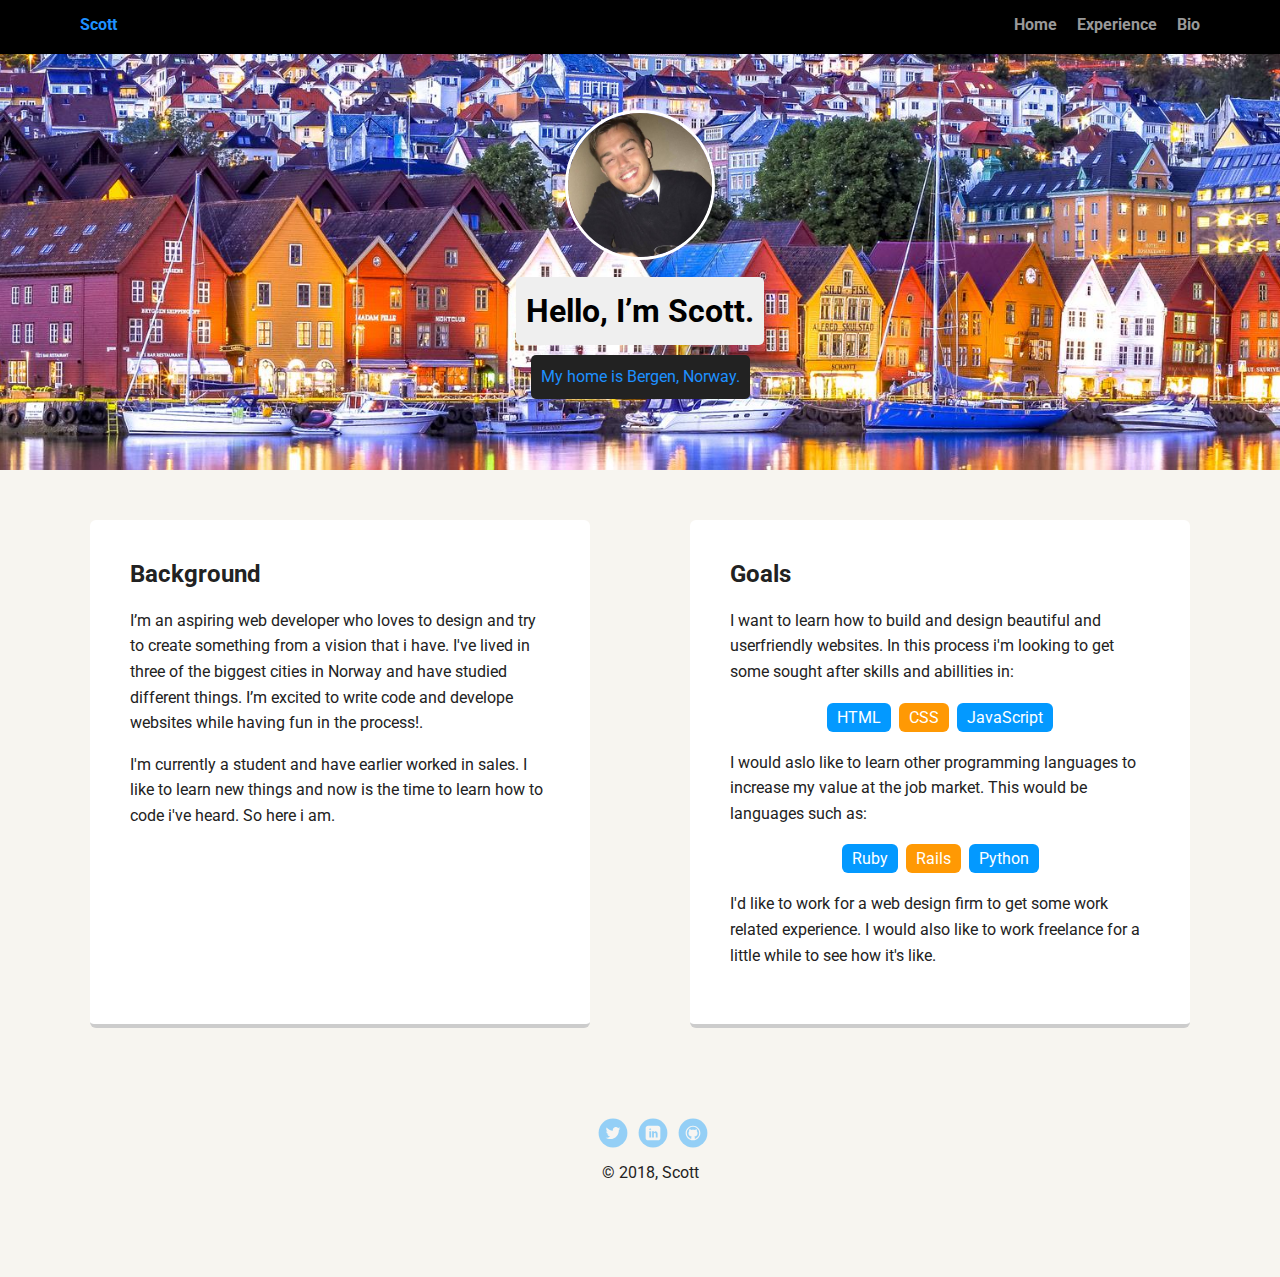
<file: index.html>
<!doctype html>
<html lang="en">
<head>
  <meta charset="utf-8">
  <title>Scott's Profile</title>
  <meta name="viewport" content="width=device-width, initial-scale=1.0">
  <link rel="stylesheet" href="styles.css">
  <link href="https://fonts.googleapis.com/css?family=Muli%7CRoboto:400,300,500,700,900" rel="stylesheet"></head>
  <body>

    <div class="main-nav">
        <ul class="nav">
          <li class="name">Scott</li>
          <li><a href="index.html">Home</a></li>
          <li><a href="experience.html">Experience</a></li>
          <li><a href="bio.html">Bio</a></li>
        </ul>
    </div>

    <header>
      <img src="images/Scott.jpg" alt="Picture of Scott" class="profile-image">
      <h1 class="tag name">Hello, I’m Scott.</h1>
      <p class="tag location">My home is Bergen, Norway.</p>
    </header>

    <main class="flex">
      <div class="card">
        <h2>Background</h2>
        <p>I’m an aspiring web developer who loves to design and try to create something from a vision that i have. I've lived in three of the biggest cities in Norway and have studied different things. I’m excited to write code and develope websites while having fun in the process!.</p>
        <p>I'm currently a student and have earlier worked in sales. I like to learn new things and now is the time to learn how to code i've heard. So here i am.</p>
      </div>

      <div class="card">
        <h2>Goals</h2>
        <p>I want to learn how to build and design beautiful and userfriendly websites. In this process i'm looking to get some sought after skills and abillities in:</p>
        <ul class="skills">
          <li>HTML</li>
          <li>CSS</li>
          <li>JavaScript</li>
        </ul>
        <p>I would aslo like to learn other programming languages to increase my value at the job market. This would be languages such as:</p>
        <ul class="skills">
          <li>Ruby</li>
          <li>Rails</li>
          <li>Python</li>
        </ul>
        <p>I'd like to work for a web design firm to get some work related experience. I would also like to work freelance for a little while to see how it's like.</p>
      </div>

    </main>
    <footer>
      <ul>
        <li><a href="https://twitter.com/ridleyscottfree?lang=en" target="_blank" class="social twitter">Twitter</a></li>
        <li><a href="https://www.linkedin.com/" target="_blank" class="social linkedin">LinkedIn</a></li>
        <li><a href="https://github.com/Scooterbv" target="_blank" class="social github">Github</a></li>
      </ul>
      <p class="copyright">&copy; 2018, Scott</p>
    </footer>
  </body>
  </html>
</file>
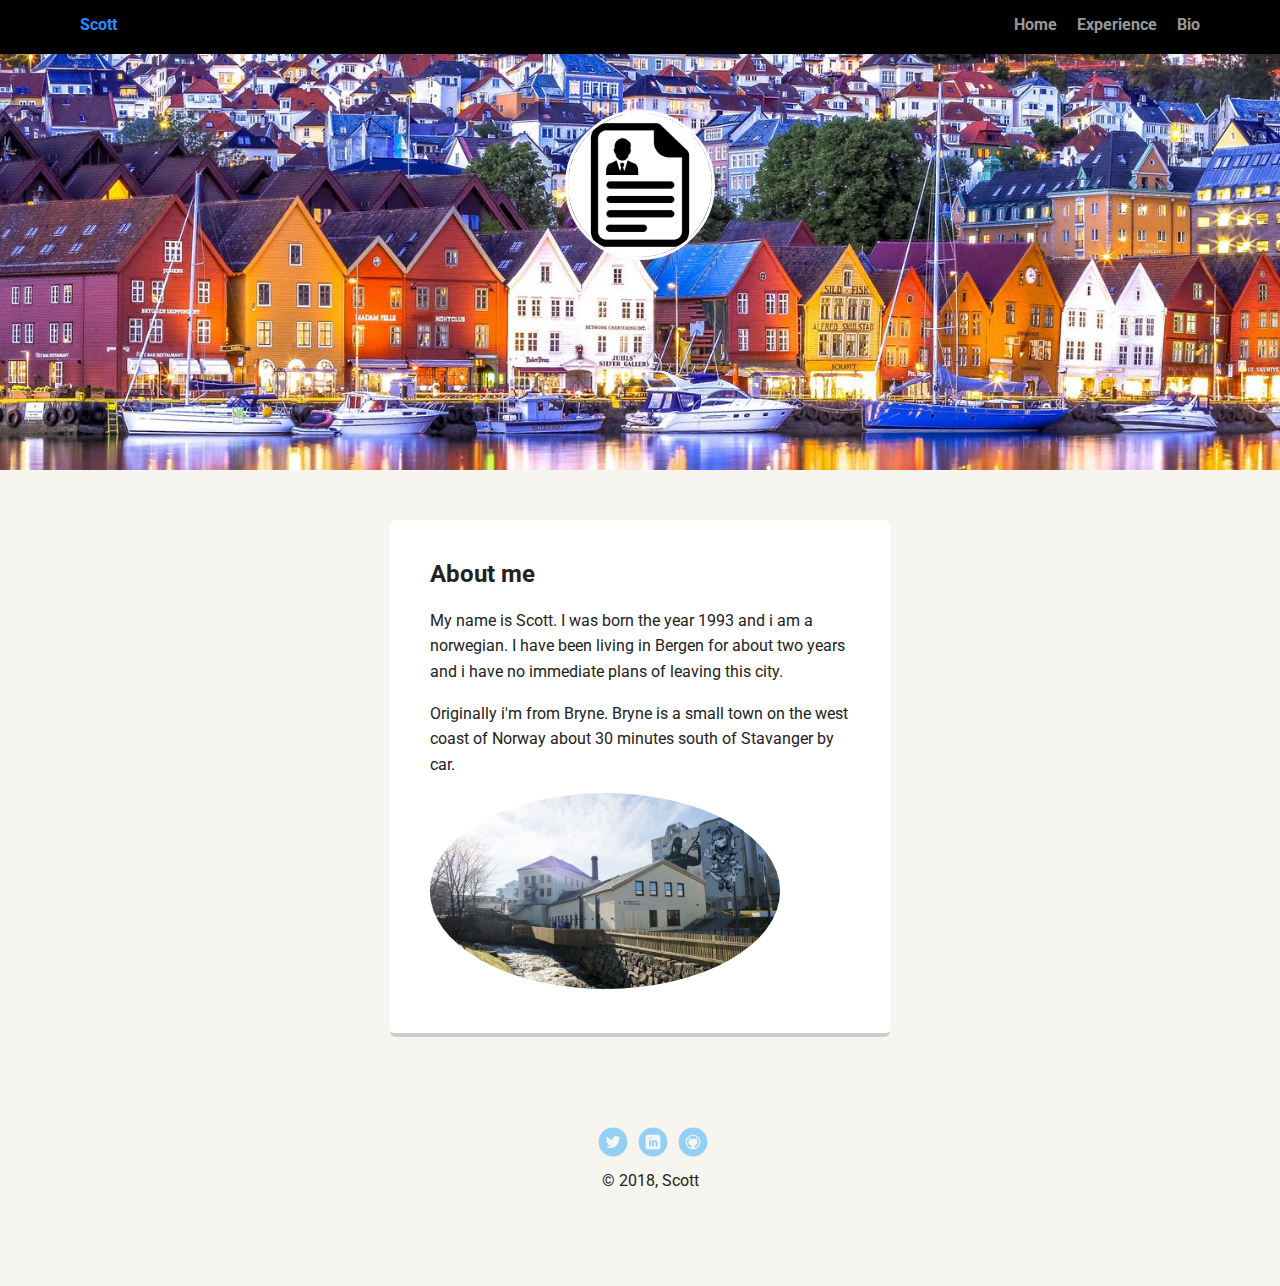
<file: bio.html>
<!doctype html>
<html lang="en">
<head>
  <meta charset="utf-8">
  <title>Scott's Profile</title>
  <meta name="viewport" content="width=device-width, initial-scale=1.0">
  <link rel="stylesheet" href="styles.css">
  <link href="https://fonts.googleapis.com/css?family=Muli%7CRoboto:400,300,500,700,900" rel="stylesheet"></head>
  <body>

    <div class="main-nav">
        <ul class="nav">
          <li class="name">Scott</li>
          <li><a href="index.html">Home</a></li>
          <li><a href="experience.html">Experience</a></li>
          <li><a href="bio.html">Bio</a></li>
        </ul>
    </div>

    <header>
      <img src="images/bio.jpg" alt="Picture of Scott" class="profile-image">
    </header>

    <main class="flex">
      <div class="card">
        <h2>About me</h2>
        <p>My name is Scott. I was born the year 1993 and i am a norwegian. I have been living in Bergen for about two years and i have no immediate plans of leaving this city.
        <p>Originally i'm from Bryne. Bryne is a small town on the west coast of Norway about 30 minutes south of Stavanger by car.</p>
        <a href="https://no.wikipedia.org/wiki/Bryne" target="_blank"><img src="images/bryne.jpg" alt="Picture of Bryne" id="bryne" title="Bryne"></a>
      </div>

    </main>
    <footer>
      <ul>
        <li><a href="https://twitter.com/ridleyscottfree?lang=en" target="_blank" class="social twitter">Twitter</a></li>
        <li><a href="https://www.linkedin.com/" target="_blank" class="social linkedin">LinkedIn</a></li>
        <li><a href="https://github.com/Scooterbv" target="_blank" class="social github">Github</a></li>
      </ul>
      <p class="copyright">&copy; 2018, Scott</p>
    </footer>
  </body>
  </html>
</file>
<file: styles.css>
/* Global Layout Set-up */
* {
  box-sizing: border-box;
}

body {
  margin: 0;
  padding: 0;
  text-align: center;
  font-family: 'Roboto', sans-serif;
  color: #222;
  background: #f7f5f0;
}
/* Link Styles */

a {
  text-decoration: none;
  color: #999;
}
a:hover {
  color: #6633ff;
}

/* Section Styles */

.main-nav {
  width: 100%;
  background: black;
  min-height: 30px;
  padding: 10px;
  position: fixed;
  text-align: center;
}
.nav {
  display: flex;
  justify-content: space-around;
  font-weight: 700;
  list-style-type: none;
  margin: 0 auto;
  padding: 0;
}

.nav .name {
    display: block;
    margin-right: auto;
    color: 	#1E90FF;
}
.nav li {
  padding: 5px 10px 10px 10px;
}
.nav a {
  transition: all .5s;
}
.nav a:hover {
  color: #ff9904;
}

header {
  text-align: center;
  background: url('images/bergen.jpg') no-repeat top center ;
  background-size: cover;
  overflow: hidden;
  padding-top: 60px;
}
header {
  line-height: 1.5;
}
header .profile-image {
  margin-top: 50px;
  width: 150px;
  height: 150px;
  border-radius: 50%;
  border: 3px solid white;
  transition: all .5s;
}
header .profile-image:hover {
  transform: scale(1.5) rotate(3deg);
}
.tag {
  background-color: #efefef;
  color: black;
  padding: 10px;
  border-radius: 5px;
  display: table;
  margin: 10px auto;
}
.location {
  background-color: #222;
  color: 	#1E90FF;
}
.card {
  margin: 30px;
  padding: 20px 40px 40px;
  max-width: 500px;
  text-align: left;
  background: #fff;
  border-bottom: 4px solid #ccc;
  border-radius: 6px;
  transition: all .5s;
}
.card:hover {
  border-color: purple;
}

ul.skills {
  padding: 0;
  text-align: center;
}

.skills li {
  border-radius: 6px;
  display: inline-block;
  background: #ff9904;
  color: white;
  padding: 5px 10px;
  margin: 2px;
}

.skills li:nth-child(odd) {
  background: #0399ff;
}

footer {
  width: 100%;
  min-height: 30px;
  padding: 20px 0 40px 20px;
}

footer .copyright {
  top: -8px;
  font-size: .75em;
}

footer ul {
  list-style-type: none;
  margin: 0;
  padding: 0;
}

footer ul li {
  display: inline-block;
}

a.social {
  display: inline-block;
  text-indent: -9999px;
  margin-left: 5px;
  width: 30px;
  height: 30px;
  background-size: 30px 30px;
  opacity: .4;
  transition: all .5s;
}
a.twitter {
  background-image: url(images/twitter.svg);
}
a.linkedin {
  background-image: url(images/linkedin.svg);
}
a.github {
  background-image: url(images/github.svg);
}
a.social:hover {
  opacity: 1;
}
.clearfix {
  clear: both;
}

#bryne {
  border-radius: 50%;
  width: 350px;

}

/* Styles for larger screens */
@media screen and (min-width: 720px) {

  .flex {
      display: -ms-flexbox;      /* TWEENER - IE 10 */
      display: flex;
      max-width: 1200px;
      -ms-flex-pack: distribute;
      justify-content: space-around;
      margin: 0 auto;
  }

  header {
    min-height: 470px;
  }

  .nav {
    max-width: 1200px;
    padding: 0 30px;
  }


  main {
    padding-top: 20px;
  }

  main p {
    line-height: 1.6em;
  }

  footer {
    font-size: 1.3em;
    max-width: 1200px;
    margin: 40px auto;
  }

}
</file>
